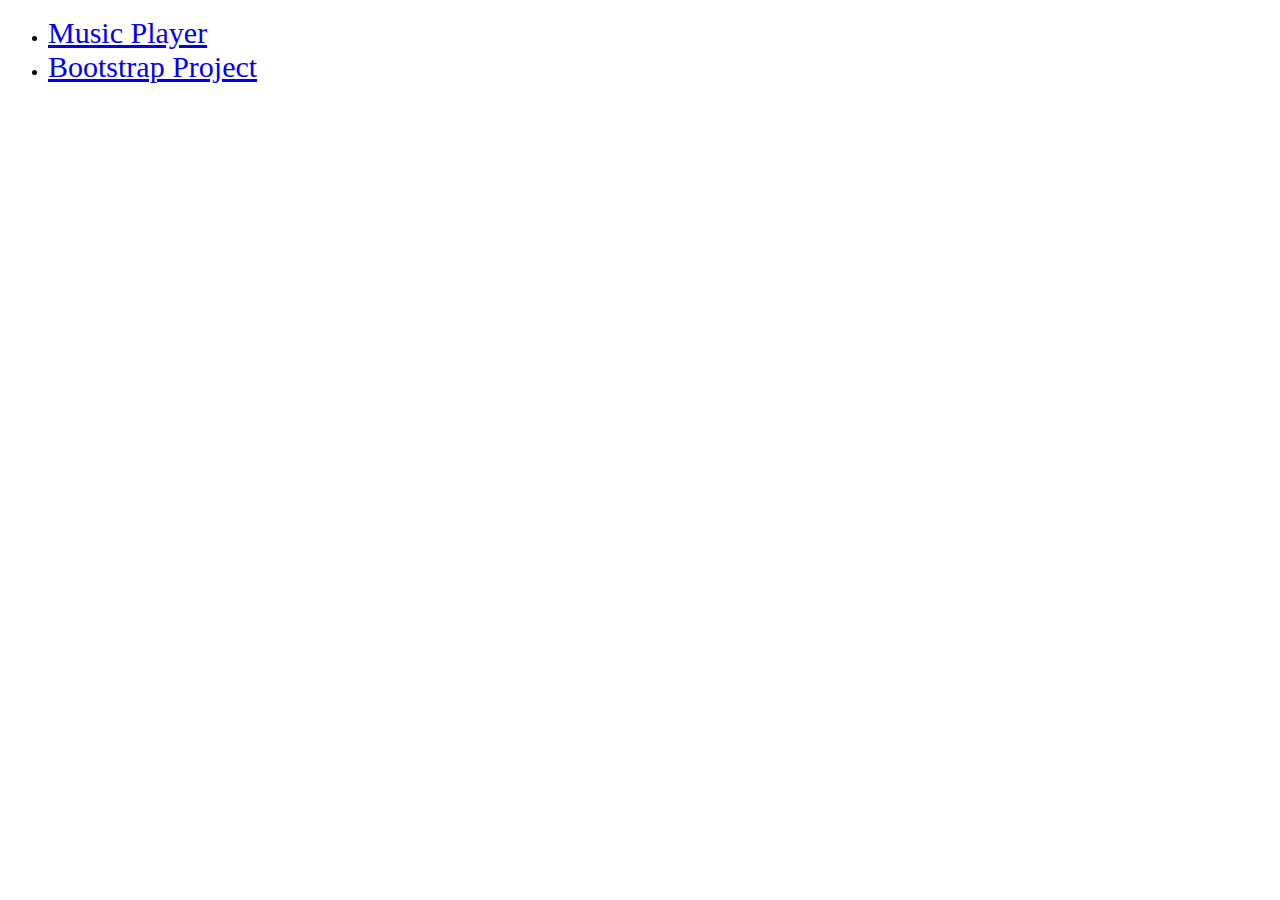
<file: index.html>
<!DOCTYPE html>
<html lang="en">

<head>
  <meta charset="UTF-8">
  <meta http-equiv="X-UA-Compatible" content="IE=edge">
  <meta name="viewport" content="width=device-width, initial-scale=1.0">
  <title>DuongThiThanhThao</title>

  <style>
    a {
      font-size: 30px;
    }
  </style>

</head>

<body>

  <ul>
    <li>
      <a target="_blank" href="/music-player/">Music Player</a>
    </li>
    <li>
      <a target="_blank" href="/bootstrap-project/">Bootstrap Project</a>
    </li>
  </ul>

</body>

</html>
</file>
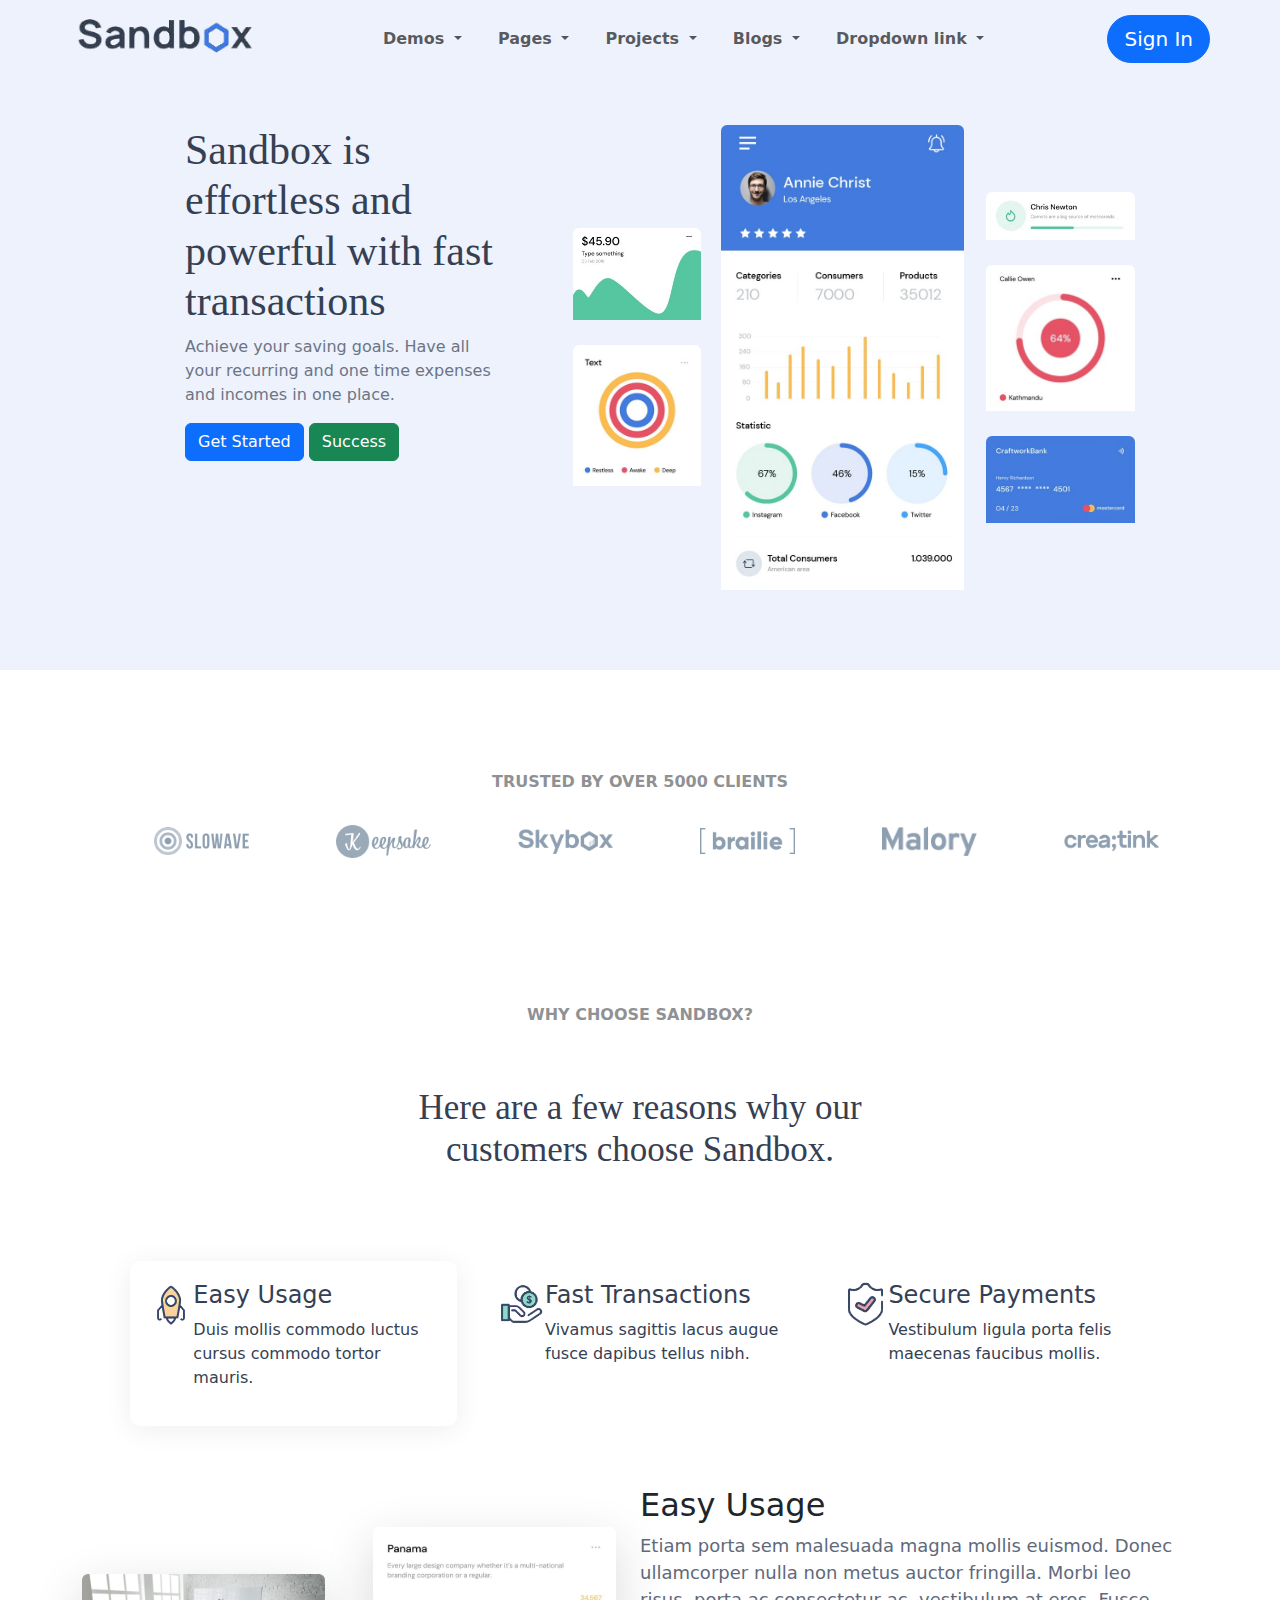
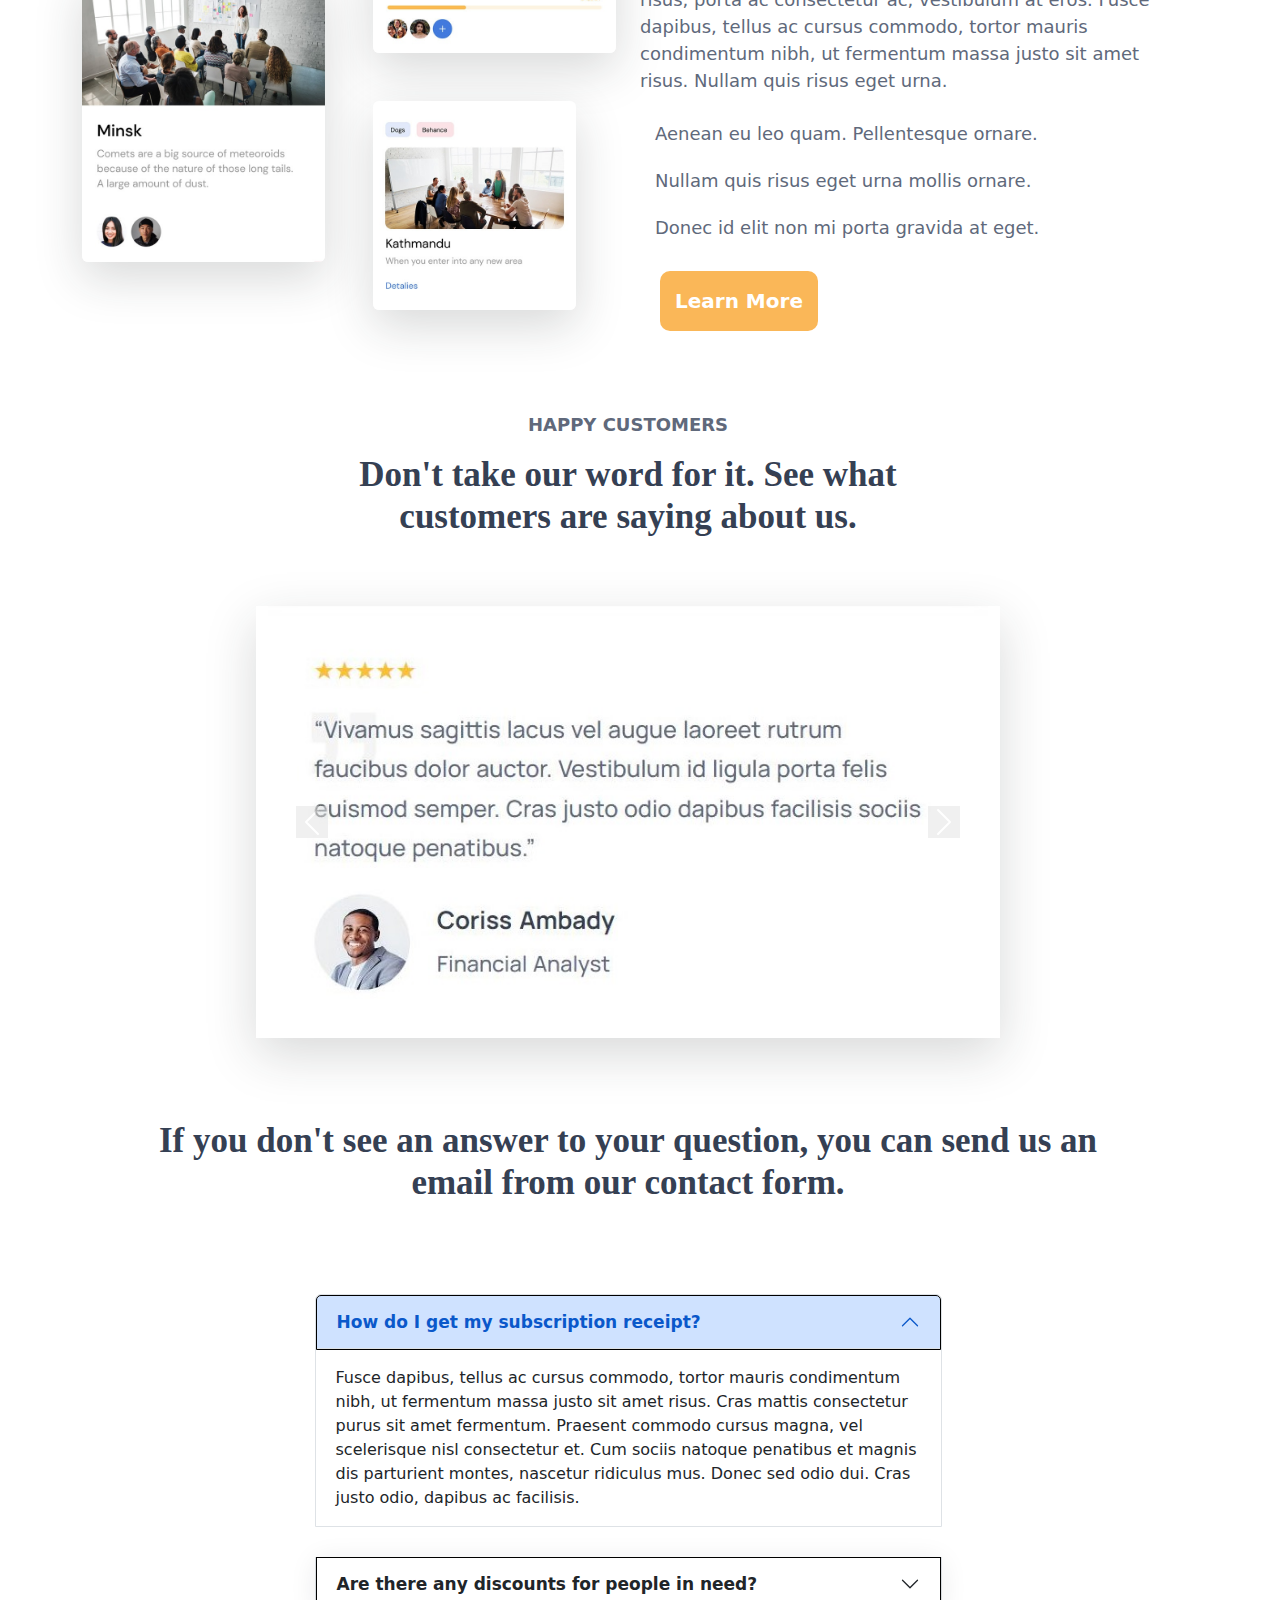
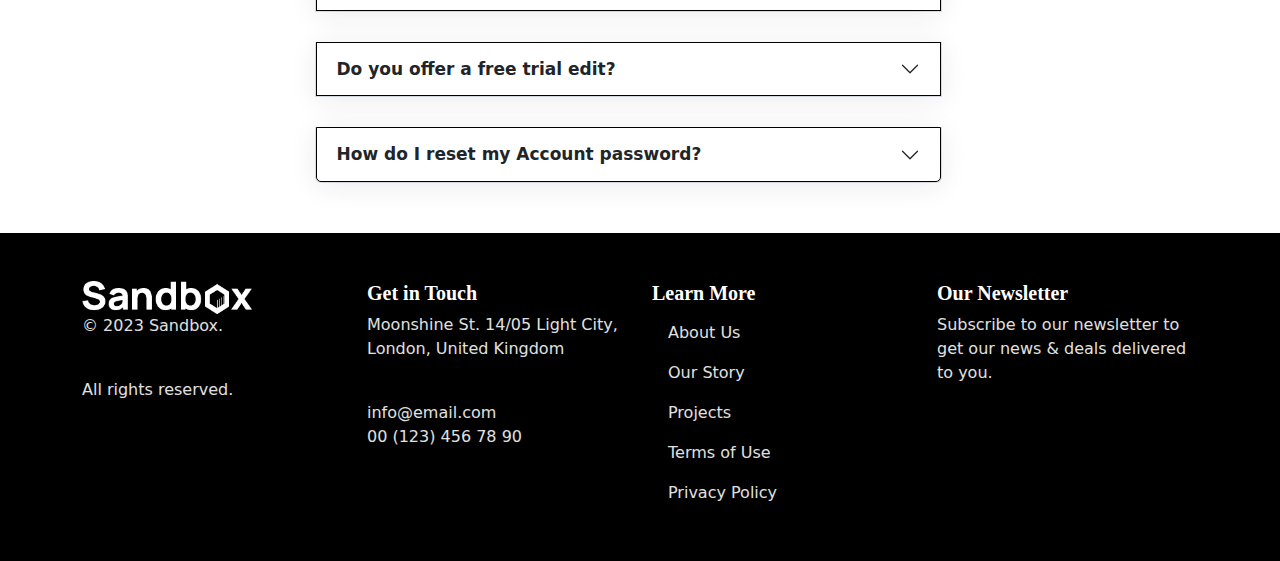
<file: bootstrap-project/index.html>
<!DOCTYPE html>
<html lang="en">

<head>
    <meta charset="UTF-8">
    <meta http-equiv="X-UA-Compatible" content="IE=edge">
    <meta name="viewport" content="width=device-width, initial-scale=1.0">
    <link rel="stylesheet" href="bootstrap/css/bootstrap.min.css">
    <link rel="stylesheet" href="bootstrap/css/BootstrapCss.css">
    <link rel="stylesheet" href="https://cdnjs.cloudflare.com/ajax/libs/font-awesome/6.3.0/css/all.min.css"
        integrity="sha512-SzlrxWUlpfuzQ+pcUCosxcglQRNAq/DZjVsC0lE40xsADsfeQoEypE+enwcOiGjk/bSuGGKHEyjSoQ1zVisanQ=="
        crossorigin="anonymous" referrerpolicy="no-referrer" />
    <title>Document</title>
</head>

<body>

    <div class="first-introduce">
        <div class="container">
            <div class="row">
                <div class="col-12 header fixed-top">
                    <nav class="navbar container navbar-expand-lg">
                        <img src="bootstrap/img/logo.png" alt="" class="col-lg-2 ">
                        <button class="navbar-toggler " type="button" data-bs-toggle="collapse"
                            data-bs-target="#navbarNavDropdown" aria-controls="navbarNavDropdown" aria-expanded="false"
                            aria-label="Toggle navigation">
                            <span class="navbar-toggler-icon"></span>
                        </button>
                        <div class="collapse navbar-collapse float-right col-lg-4" id="navbarNavDropdown">
                            <ul class="navbar-nav menuUl">
                                <li class="nav-item dropdown menuList">
                                    <a class="nav-link dropdown-toggle" href="#" role="button" data-bs-toggle="dropdown"
                                        aria-expanded="false">
                                        Demos
                                    </a>
                                    <ul class="dropdown-menu">
                                        <li><a class="dropdown-item" href="#">Action</a></li>
                                        <li><a class="dropdown-item" href="#">Another action</a></li>
                                        <li><a class="dropdown-item" href="#">Something else here</a></li>
                                    </ul>
                                </li>
                                <li class="nav-item dropdown menuList">
                                    <a class="nav-link dropdown-toggle" href="#" role="button" data-bs-toggle="dropdown"
                                        aria-expanded="false">
                                        Pages
                                    </a>
                                    <ul class="dropdown-menu">
                                        <li><a class="dropdown-item" href="#">Action</a></li>
                                        <li><a class="dropdown-item" href="#">Another action</a></li>
                                        <li><a class="dropdown-item" href="#">Something else here</a></li>
                                    </ul>
                                </li>
                                <li class="nav-item dropdown menuList">
                                    <a class="nav-link dropdown-toggle" href="#" role="button" data-bs-toggle="dropdown"
                                        aria-expanded="false">
                                        Projects
                                    </a>
                                    <ul class="dropdown-menu">
                                        <li><a class="dropdown-item" href="#">Action</a></li>
                                        <li><a class="dropdown-item" href="#">Another action</a></li>
                                        <li><a class="dropdown-item" href="#">Something else here</a></li>
                                    </ul>
                                </li>
                                <li class="nav-item dropdown menuList">
                                    <a class="nav-link dropdown-toggle" href="#" role="button" data-bs-toggle="dropdown"
                                        aria-expanded="false">
                                        Blogs
                                    </a>
                                    <ul class="dropdown-menu">
                                        <li><a class="dropdown-item" href="#">Action</a></li>
                                        <li><a class="dropdown-item" href="#">Another action</a></li>
                                        <li><a class="dropdown-item" href="#">Something else here</a></li>
                                    </ul>
                                </li>
                                <li class="nav-item dropdown menuList">
                                    <a class="nav-link dropdown-toggle" href="#" role="button" data-bs-toggle="dropdown"
                                        aria-expanded="false">
                                        Dropdown link
                                    </a>
                                    <ul class="dropdown-menu">
                                        <li><a class="dropdown-item" href="#">Action</a></li>
                                        <li><a class="dropdown-item" href="#">Another action</a></li>
                                        <li><a class="dropdown-item" href="#">Something else here</a></li>
                                    </ul>
                                </li>
                            </ul>
                            <button type="button" class="btn btn-primary btn-lg btnSignin">Sign In </button>
                        </div>
                    </nav>
                </div>
            </div>
            <div class="containerFirst d-lg-flex row">
                <div class="textDescription col-lg-5 ">
                    <h2>Sandbox is effortless and powerful with
                        fast transactions
                    </h2>
                    <p>
                        Achieve your saving goals. Have all your recurring and one time expenses and incomes in one
                        place.
                    </p>
                    <button type="button" class="btn btn-primary">Get Started</button>
                    <button type="button" class="btn btn-success">Success</button>
                </div>

                <div class="imgDescription col-lg-7">
                    <div class="blockImg1">
                        <img src="bootstrap/img/img1.jpg" class="rounded mx-auto d-block">
                        <img src="bootstrap/img/img2.jpg" class="rounded mx-auto d-block">
                    </div>
                    <div>
                        <img src="bootstrap/img/img6.jpg" class="rounded mx-auto d-block">

                    </div>
                    <div class="blockImg3">
                        <img src="bootstrap/img/img3.jpg" class="rounded mx-auto d-block">
                        <img src="bootstrap/img/img4.jpg" class="rounded mx-auto d-block">
                        <img src="bootstrap/img/img5.jpg" class="rounded mx-auto d-block">

                    </div>
                </div>
            </div>

        </div>
    </div>

    <div class="second-introduce">
        <div class="container">
            <div class="containerSnd row">
                <p><b>TRUSTED BY OVER 5000 CLIENTS</b></p>
                <div class=" row align-items-center brandLogo">
                    <div class="col-4 col-md-2"><img src="bootstrap/img/brand1.png"
                            class="setWidthImg img-fluid d-flex ms-auto"></div>
                    <div class="col-4 col-md-2"><img src="bootstrap/img/brand2.png"
                            class="setWidthImg img-fluid d-flex ms-auto"></div>
                    <div class="col-4 col-md-2"><img src="bootstrap/img/brand3.png"
                            class="setWidthImg img-fluid d-flex ms-auto"></div>
                    <div class="col-4 col-md-2"><img src="bootstrap/img/brand4.png"
                            class="setWidthImg img-fluid d-flex ms-auto"></div>
                    <div class="col-4 col-md-2"><img src="bootstrap/img/brand5.png"
                            class="setWidthImg img-fluid d-flex ms-auto"></div>
                    <div class="col-4 col-md-2"><img src="bootstrap/img/brand6.png"
                            class="setWidthImg img-fluid d-flex ms-auto"></div>
                </div>

            </div>

            <div class="containerRd row">
                <p><b>WHY CHOOSE SANDBOX?</b></p>
                <h2 class="text-center col-lg-6 col-md-8 ">Here are a few reasons why our customers choose Sandbox.</h2>
                <ul class="nav d-flex justify-content-between nav-justified flex-lg-row flex-column">
                    <li class="nav-item ">
                        <div class="nav-link d-flex navCss active " id="1">
                            <div>
                                <img src="bootstrap/img/icon1.png" alt="">
                            </div>
                            <div>
                                <h4>Easy Usage</h4>
                                <p>Duis mollis commodo luctus cursus commodo tortor mauris.</p>
                            </div>
                            </a>
                    </li>
                    <li class="nav-item">
                        <div class="nav-link d-flex navCss " id="2">
                            <div>
                                <img src="bootstrap/img/icon2.png" alt="">
                            </div>
                            <div>
                                <h4>Fast Transactions</h4>
                                <p>Vivamus sagittis lacus augue fusce dapibus tellus nibh.</p>
                            </div>
                            </a>

                    </li>
                    <li class="nav-item">
                        <div class="nav-link d-flex navCss " id="3">
                            <div>
                                <img src="bootstrap/img/icon3.png" alt="">
                            </div>
                            <div>
                                <h4>Secure Payments</h4>
                                <p>Vestibulum ligula porta felis maecenas faucibus mollis.</p>
                            </div>
                            </a>
                    </li>
                </ul>

                <!-- click title change content -->

                <div class="row gx-lg-8 gx-xl-12 gy-10 align-items-center activeDescription contentDescription ">
                    <div class="col-lg-6 ">
                        <div class="row gx-md-5 gy-5 align-items-center imgRate ">
                            <div class="col-6">
                                <img src="bootstrap/img/imgRate1.jpg" alt=""
                                    class="img-fluid rounded shadow-lg  ms-auto">

                            </div>
                            <div class="col-6">
                                <img src="bootstrap/img/imgRate2.jpg" alt=""
                                    class="img-fluid rounded shadow-lg  ms-auto mb-5">
                                <img src="bootstrap/img/imgRate3.jpg" alt=""
                                    class="img-fluid rounded shadow-lg  ms-auto col-10">
                            </div>
                        </div>

                    </div>


                    <div class="col-lg-6 description">
                        <h2>Easy Usage</h2>
                        <p>Etiam porta sem malesuada magna mollis euismod. Donec ullamcorper nulla non metus auctor
                            fringilla. Morbi leo risus,
                            porta ac consectetur ac, vestibulum at eros. Fusce dapibus, tellus ac cursus commodo, tortor
                            mauris condimentum nibh, ut
                            fermentum massa justo sit amet risus. Nullam quis risus eget urna.
                        </p>
                        <ul class="nav listRate">
                            <li><i class="fa fa-check-circle" aria-hidden="true"></i><span>Aenean eu leo quam.
                                    Pellentesque
                                    ornare.</span></li>
                            <li><i class="fa fa-check-circle" aria-hidden="true"></i><span>Nullam quis risus eget urna
                                    mollis ornare.</span></li>
                            <li><i class="fa fa-check-circle" aria-hidden="true"></i><span>Donec id elit non mi porta
                                    gravida at eget.</span></li>
                        </ul>
                        <button type="button" class="btnLearnMore">Learn More</button>
                    </div>
                </div>
                <!-- content2 -->
                <div class="row gx-lg-8 gx-xl-12 gy-10 align-items-center   contentDescription ">
                    <div class="col-lg-6 ">
                        <div class="row gx-md-5 gy-5 align-items-center imgRate ">
                            <div class="col-6">
                                <img src="bootstrap/img/imgRate4.jpg" alt=""
                                    class="img-fluid rounded shadow-lg  ms-auto">

                            </div>
                            <div class="col-6">
                                <img src="bootstrap/img/imgRate5.jpg" alt=""
                                    class="img-fluid rounded shadow-lg  ms-auto mb-5">
                                <img src="bootstrap/img/imgRate6.jpg" alt=""
                                    class="img-fluid rounded shadow-lg  ms-auto col-10">
                            </div>
                        </div>

                    </div>


                    <div class="col-lg-6 description content2 ">
                        <h2>Fast Transactions</h2>
                        <p>Etiam porta sem malesuada magna mollis euismod. Donec ullamcorper nulla non metus auctor
                            fringilla. Morbi leo risus,
                            porta ac consectetur ac, vestibulum at eros. Fusce dapibus, tellus ac cursus commodo, tortor
                            mauris condimentum nibh, ut
                            fermentum massa justo sit amet risus. Nullam quis risus eget urna.
                        </p>
                        <ul class="nav listRate">
                            <li><i class="fa fa-check-circle" aria-hidden="true"></i><span>Aenean eu leo quam.
                                    Pellentesque
                                    ornare.</span></li>
                            <li><i class="fa fa-check-circle" aria-hidden="true"></i><span>Nullam quis risus eget urna
                                    mollis ornare.</span></li>
                            <li><i class="fa fa-check-circle" aria-hidden="true"></i><span>Donec id elit non mi porta
                                    gravida at eget.</span></li>
                        </ul>
                        <button type="button" class="btnLearnMore">Learn More</button>
                    </div>
                </div>
                <!-- content3 -->
                <div class="row gx-lg-8 gx-xl-12 gy-10 align-items-center  contentDescription">
                    <div class="col-lg-6 ">
                        <div class="row gx-md-5 gy-5 align-items-center imgRate ">
                            <div class="col-6">
                                <img src="bootstrap/img/imgRate6.jpg" alt=""
                                    class="img-fluid rounded shadow-lg  ms-auto">

                            </div>
                            <div class="col-6">
                                <img src="bootstrap/img/imgRate7.jpg" alt=""
                                    class="img-fluid rounded shadow-lg  ms-auto mb-5">
                                <img src="bootstrap/img/imgRate4.jpg" alt=""
                                    class="img-fluid rounded shadow-lg  ms-auto col-10">
                            </div>
                        </div>

                    </div>


                    <div class="col-lg-6 description content3">
                        <h2>Secure Payments</h2>
                        <p>Etiam porta sem malesuada magna mollis euismod. Donec ullamcorper nulla non metus auctor
                            fringilla. Morbi leo risus,
                            porta ac consectetur ac, vestibulum at eros. Fusce dapibus, tellus ac cursus commodo, tortor
                            mauris condimentum nibh, ut
                            fermentum massa justo sit amet risus. Nullam quis risus eget urna.
                        </p>
                        <ul class="nav listRate">
                            <li><i class="fa fa-check-circle" aria-hidden="true"></i><span>Aenean eu leo quam.
                                    Pellentesque
                                    ornare.</span></li>
                            <li><i class="fa fa-check-circle" aria-hidden="true"></i><span>Nullam quis risus eget urna
                                    mollis ornare.</span></li>
                            <li><i class="fa fa-check-circle" aria-hidden="true"></i><span>Donec id elit non mi porta
                                    gravida at eget.</span></li>
                        </ul>
                        <button type="button" class="btnLearnMore">Learn More</button>
                    </div>
                </div>

                <div class="row">
                    <div class="col-12 customerRating">
                        <p><b>HAPPY CUSTOMERS</b></p>
                        <h2 class="text-center col-lg-6 col-md-8 ">Don't take our word for it. See what customers are
                            saying
                            about us.</h2>
                    </div>
                    <div id="carouselExample" class="carousel slide shadow-lg mx-auto col-lg-8">
                        <div class="carousel-inner">
                            <div class="carousel-item active">
                                <img src="bootstrap/img/rating1.jpg" class="d-block w-100" alt="">
                            </div>
                            <div class="carousel-item">
                                <img src="bootstrap/img/rating2.jpg" class="d-block w-100" alt="">
                            </div>
                            <div class="carousel-item">
                                <img src="bootstrap/img/rating3.jpg" class="d-block w-100" alt="">
                            </div>
                            <div class="carousel-item">
                                <img src="bootstrap/img/rating4.jpg" class="d-block w-100" alt="">
                            </div>
                            <div class="carousel-item">
                                <img src="bootstrap/img/rating5.jpg" class="d-block w-100" alt="">
                            </div>
                            <div class="carousel-item">
                                <img src="bootstrap/img/rating6.jpg" class="d-block w-100" alt="">
                            </div>
                        </div>
                        <button class="carousel-control-prev " type="button" data-bs-target="#carouselExample"
                            data-bs-slide="prev">
                            <span class="carousel-control-prev-icon btnCarousel" aria-hidden="true"></span>
                            <span class="visually-hidden">Previous</span>
                        </button>
                        <button class="carousel-control-next " type="button" data-bs-target="#carouselExample"
                            data-bs-slide="next">
                            <span class="carousel-control-next-icon btnCarousel" aria-hidden="true"></span>
                            <span class="visually-hidden">Next</span>
                        </button>
                    </div>
                </div>

                <div class="row">
                    <div class="attention col-lg-12 mx-auto">
                        <h2>If you don't see an answer to your question, you can send us an email from our contact form.
                        </h2>
                    </div>

                    <div class="accordion col-lg-7" id="accordionPanelsStayOpenExample">
                        <div class="accordion-item">
                            <h2 class="accordion-header" id="panelsStayOpen-headingOne">
                                <button class="accordion-button" type="button" data-bs-toggle="collapse"
                                    data-bs-target="#panelsStayOpen-collapseOne" aria-expanded="true"
                                    aria-controls="panelsStayOpen-collapseOne">
                                    How do I get my subscription receipt?
                                </button>
                            </h2>
                            <div id="panelsStayOpen-collapseOne" class="accordion-collapse collapse show"
                                aria-labelledby="panelsStayOpen-headingOne">
                                <div class="accordion-body">
                                    Fusce dapibus, tellus ac cursus commodo, tortor mauris condimentum nibh, ut
                                    fermentum massa justo sit amet risus. Cras
                                    mattis consectetur purus sit amet fermentum. Praesent commodo cursus magna, vel
                                    scelerisque nisl consectetur et. Cum
                                    sociis natoque penatibus et magnis dis parturient montes, nascetur ridiculus mus.
                                    Donec sed odio dui. Cras justo odio,
                                    dapibus ac facilisis.
                                </div>
                            </div>
                        </div>
                        <div class="accordion-item">
                            <h2 class="accordion-header" id="panelsStayOpen-headingTwo">
                                <button class="accordion-button collapsed" type="button" data-bs-toggle="collapse"
                                    data-bs-target="#panelsStayOpen-collapseTwo" aria-expanded="false"
                                    aria-controls="panelsStayOpen-collapseTwo">
                                    Are there any discounts for people in need?
                                </button>
                            </h2>
                            <div id="panelsStayOpen-collapseTwo" class="accordion-collapse collapse"
                                aria-labelledby="panelsStayOpen-headingTwo">
                                <div class="accordion-body">
                                    Fusce dapibus, tellus ac cursus commodo, tortor mauris condimentum nibh, ut
                                    fermentum massa justo sit amet risus. Cras
                                    mattis consectetur purus sit amet fermentum. Praesent commodo cursus magna, vel
                                    scelerisque nisl consectetur et. Cum
                                    sociis natoque penatibus et magnis dis parturient montes, nascetur ridiculus mus.
                                    Donec sed odio dui. Cras justo odio,
                                    dapibus ac facilisis.
                                </div>
                            </div>
                        </div>
                        <div class="accordion-item">
                            <h2 class="accordion-header" id="panelsStayOpen-headingThree">
                                <button class="accordion-button collapsed" type="button" data-bs-toggle="collapse"
                                    data-bs-target="#panelsStayOpen-collapseThree" aria-expanded="false"
                                    aria-controls="panelsStayOpen-collapseThree">
                                    Do you offer a free trial edit?
                                </button>
                            </h2>
                            <div id="panelsStayOpen-collapseThree" class="accordion-collapse collapse"
                                aria-labelledby="panelsStayOpen-headingThree">
                                <div class="accordion-body">
                                    Fusce dapibus, tellus ac cursus commodo, tortor mauris condimentum nibh, ut
                                    fermentum massa justo sit amet risus. Cras
                                    mattis consectetur purus sit amet fermentum. Praesent commodo cursus magna, vel
                                    scelerisque nisl consectetur et. Cum
                                    sociis natoque penatibus et magnis dis parturient montes, nascetur ridiculus mus.
                                    Donec sed odio dui. Cras justo odio,
                                    dapibus ac facilisis.
                                </div>
                            </div>
                        </div>
                        <div class="accordion-item">
                            <h2 class="accordion-header" id="panelsStayOpen-headingThree">
                                <button class="accordion-button collapsed" type="button" data-bs-toggle="collapse"
                                    data-bs-target="#panelsStayOpen-collapseThree" aria-expanded="false"
                                    aria-controls="panelsStayOpen-collapseThree">
                                    How do I reset my Account password?
                                </button>
                            </h2>
                            <div id="panelsStayOpen-collapseThree" class="accordion-collapse collapse"
                                aria-labelledby="panelsStayOpen-headingThree">
                                <div class="accordion-body">
                                    Fusce dapibus, tellus ac cursus commodo, tortor mauris condimentum nibh, ut
                                    fermentum massa justo sit amet risus. Cras
                                    mattis consectetur purus sit amet fermentum. Praesent commodo cursus magna, vel
                                    scelerisque nisl consectetur et. Cum
                                    sociis natoque penatibus et magnis dis parturient montes, nascetur ridiculus mus.
                                    Donec sed odio dui. Cras justo odio,
                                    dapibus ac facilisis.
                                </div>
                            </div>
                        </div>
                    </div>
                </div>


            </div>
        </div>
    </div>

    <div class="footer">
        <div class="container d-lg-flex py-5 py-md-15">
            <div class="row">
                <div class="col-md-4 col-lg-3 ">
                    <img src="bootstrap/img/logo-light.png" alt="" class="logoFooter">
                    <p>© 2023 Sandbox.</p>
                    <br>All rights reserved.
                </div>
                <div class="col-md-4 col-lg-3 navFooter">
                    <h2>Get in Touch</h2>
                    <p>Moonshine St. 14/05 Light City, London, United Kingdom</p>
                    <br>info@email.com
                    <br>00 (123) 456 78 90
                </div>
                <div class="col-md-4 col-lg-3 navFooter">
                    <h2>Learn More</h2>
                    <ul class="nav menuListFooter d-flex flex-column ">
                        <li><a href="" class="nav-link">About Us</a></li>
                        <li><a href="" class="nav-link">Our Story</a></li>
                        <li><a href="" class="nav-link">Projects</a></li>
                        <li><a href="" class="nav-link">Terms of Use</a></li>
                        <li><a href="" class="nav-link">Privacy Policy</a></li>
                    </ul>
                </div>
                <div class="col-md-4 col-lg-3 navFooter">
                    <h2>Our Newsletter</h2>
                    <p>Subscribe to our newsletter to get our news & deals delivered to you.</p>
                </div>
            </div>
        </div>
    </div>




    <script src="bootstrap/js/bootstrap.bundle.min.js"></script>
    <script src="bootstrap/js/BootstrapJS.js"></script>
</body>

</html>
</file>
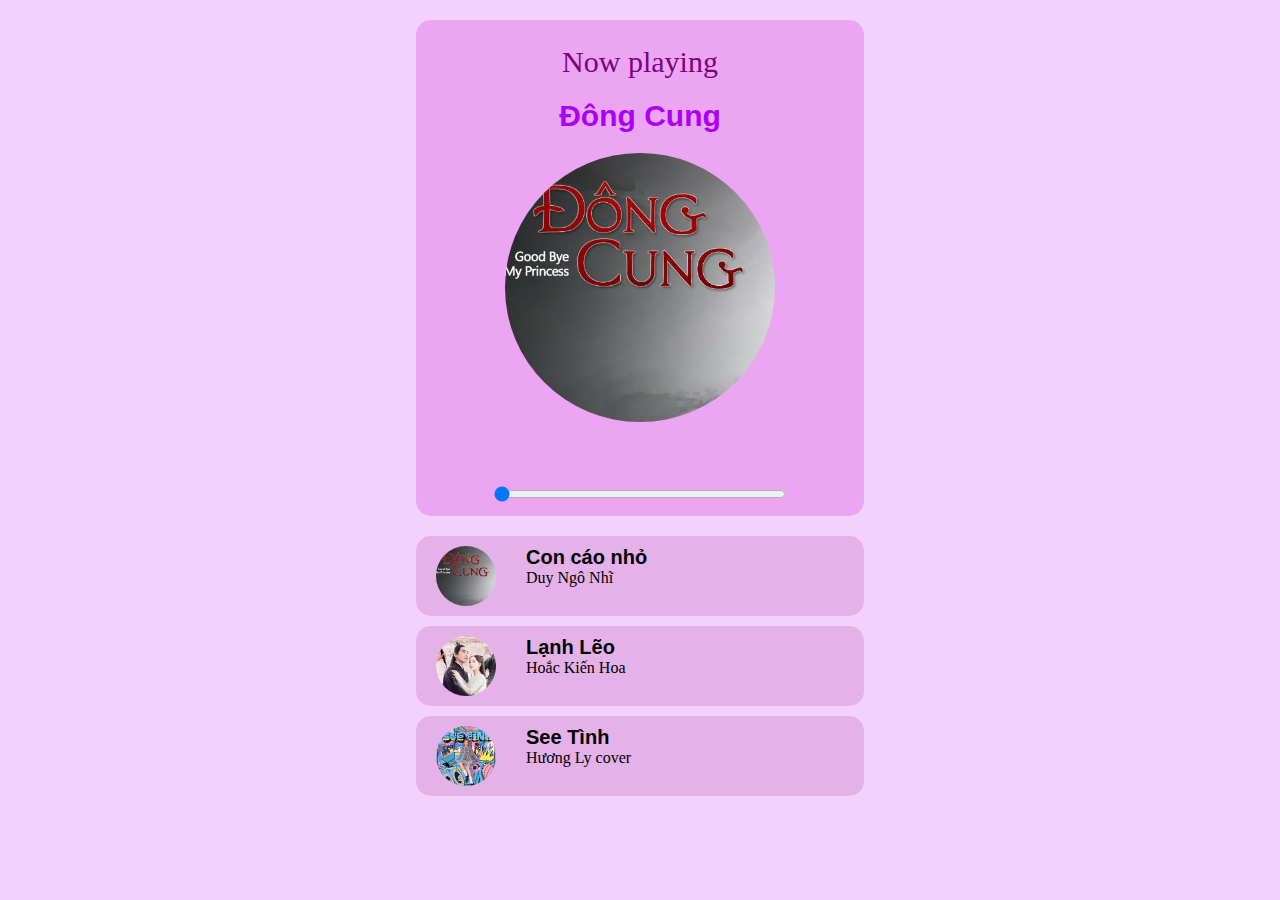
<file: music-player/index.html>
<!DOCTYPE html>
<html lang="en">

<head>
    <meta charset="UTF-8">
    <meta http-equiv="X-UA-Compatible" content="IE=edge">
    <meta name="viewport" content="width=device-width, initial-scale=1.0">
    <title>Music Player</title>
    <link rel="stylesheet" href="https://cdnjs.cloudflare.com/ajax/libs/font-awesome/6.2.0/css/all.min.css"
        integrity="sha512-xh6O/CkQoPOWDdYTDqeRdPCVd1SpvCA9XXcUnZS2FmJNp1coAFzvtCN9BmamE+4aHK8yyUHUSCcJHgXloTyT2A=="
        crossorigin="anonymous" referrerpolicy="no-referrer" />

    <!-- <link rel="stylesheet" href="all.min.css"> -->
    <link rel="stylesheet" href="CodeMusicPlayer.css">
</head>

<body>
    <div class="dashboard">
        <p>Now playing</p>
        <h3 id="title">Đông Cung</h3>

        <div class="imgSong">
            <img id="imageSong" src="dongcung.jpg">
        </div>

        <div class="control">

            <div class="songBefore">
                <i class="fa-solid fa-backward-step"></i>
            </div>

            <div class="pauseBtn">
                <i class="fa-solid fa-pause"></i>
            </div>

            <div class="playBtn">
                <i class="fa-solid fa-play"></i>
            </div>

            <div class="songAfter">
                <i class="fa-solid fa-forward-step"></i>
            </div>

        </div>

        <input id="progress" type="range" value="0" step="1" min="0" max="100">

        <audio loop id="audio"></audio>
    </div>

    <div class="playlist">
        <!-- <div class="song1">
            <img src="tamsinh.jpg">
            <div class="contentSong">
                <h4>Tam sinh tam thế thập lý đào hoa</h4>
                <p>K-Twittie</p>
            </div>
        </div>

        <div class="song1">
            <img src="tamsinh.jpg">
            <div class="contentSong">
                <h4>Tam sinh tam thế </h4>
                <p>K-Twittie</p>
            </div>
        </div> -->
    </div>

    <script src="CodeMusicPlayer.js"></script>
</body>

</html>
</file>
<file: music-player/CodeMusicPlayer.css>
* {
    margin: 0;
    padding: 0;
    box-sizing: border-box;
}

body {
    background-color: #f2d2fc;
}

.dashboard .control {
    display: flex;
    justify-content: center;
    padding: 20px;
}

.dashboard .control > div {
    padding: 5px;
    width: 45px;
}

#imageSong {
    width: 270px;
    border-radius: 50%;
    /* animation: rotate 10s linear infinite; */
}

@keyframes rotate {
    from {
        transform: rotate(0deg);
    }

    to {
        transform: rotate(360deg);
    }
}

.pauseBtn {
    display: none;
}

.fa-play:hover {
    cursor: pointer;
}

.fa-pause:hover {
    cursor: pointer;
}

#progress {
    width: 65%;
    padding: 10px 0;
}

#progress:hover {
    cursor: pointer;
}

.fa-solid {
    font-size: 30px;
    color: purple;
}

.dashboard > p {
    font-size: 30px;
    font-family: 'FontAwesome';
    color: purple;
    padding: 25px 25px 0;
}

.dashboard > h3 {
    font-family: 'Trebuchet MS', 'Lucida Sans Unicode', 'Lucida Grande',
        'Lucida Sans', Arial, sans-serif;
    padding: 20px;
    font-size: 30px;
    opacity: 1;
    color: #aa00f6;
}

.playlist {
    display: flex;
    margin: 0 auto;
    width: 35%;
    flex-direction: column;
}

.song1 {
    display: flex;
    background-color: #e4b1e9;
    border-radius: 15px;
    padding: 10px;
    margin-bottom: 10px;
}

.song1 > img {
    width: 60px;
    height: 60px;
    border-radius: 50%;
    margin-left: 10px;
}

.contentSong {
    margin-left: 30px;
}
.contentSong > p {
    font-family: Cambria, Cochin, Georgia, Times, 'Times New Roman', serif;
}

.contentSong > h4 {
    font-size: 20px;
    font-family: sans-serif;
}

.dashboard {
    text-align: center;
    margin: 20px auto;
    border-radius: 15px;
    width: 35%;
    background-color: #eba5f3;
    /* position: fixed; */
}

.dashboard > h4 {
    font-family: 'Trebuchet MS', 'Lucida Sans Unicode', 'Lucida Grande',
        'Lucida Sans', Arial, sans-serif;
    color: #e700a07d;
}
</file>
<file: bootstrap-project/bootstrap/css/BootstrapCss.css>
* {
    margin: 0;
    padding: 0;
    box-sizing: border-box;
}

.header {
    background-color: #edf2fc;
}

.first-introduce {
    background-color: #edf2fc;
}


.second-introduce {
    border-color: #fefefe;
}

.btnSignin {
    border-radius: 50px;
}

.menuList {
    padding: 10px;
}

.menuList>a {
    font-weight: bold;
}

.containerFirst {
    margin-top: 70px;
    /* display: flex; */
    padding: 55px;
    background-color: #edf2fc;

}

.imgDescription {
    display: flex;
}

.imgDescription>div>img {
    width: 90%;
    padding-bottom: 25px;
}

.textDescription>h2 {
    font-family: Georgia, 'Times New Roman', Times, serif;
    font-size: 42px;
    color: #354053;
}

.textDescription>p {
    color: #354053;
    opacity: 0.7;
}

.textDescription {
    padding: 0 60px 50px;
}

.blockImg1 {
    display: flex;
    flex-direction: column;
    justify-content: center;
}

.blockImg3 {
    display: flex;
    flex-direction: column;
    justify-content: center;
}

.setWidthImg {
    width: 60%;
    margin: 15px;
}

.brandLogo {
    margin: 0 auto;
}

.containerSnd {
    margin: 100px auto;
}

.containerRd {
    padding-bottom: 50px;
}

.containerRd>p,
.containerSnd>p {
    text-align: center;
    opacity: 0.5;
}

.containerRd>h2 {
    font-family: Georgia, 'Times New Roman', Times, serif;
    font-size: 35px;
    margin: 30px auto;
    color: #354053;
}

.containerRd>p {
    margin: 30px auto;
}

.containerRd>ul {
    padding: 50px;
}

.containerRd>ul>li {
    margin: 10px;
}

.menuUl {
    flex-grow: 1;
    justify-content: center;
}

.navCss>div {
    color: #354053;
    text-align: left;
}

.active {
    background-color: white;
    box-shadow: 0 0.25rem 1.75rem rgb(30 34 40 / 7%)
}

.navCss {
    border-radius: 10px;
    padding: 20px;
}

.navCss>div>img {
    width: 100%;
}

.navCss:hover {
    cursor: pointer;
    background-color: white;
}

.fa-check-circle {
    color: #fab775;

}

.listRate>li {
    padding: 10px;
}

.description>ul>li>span {
    margin-left: 5px;
    color: #60697b;
    font-size: large;
}

.description>p {
    color: #60697b;
    font-size: large;
}

.contentDescription {
    display: none;
}

.activeDescription {
    display: flex;
}

.btnLearnMore {
    background-color: #fab758;
    border: none;
    color: white;
    font-weight: 600;
    font-size: 20px;
    padding: 15px;
    border-radius: 10px;
    margin: 20px;
}

.content2>button {
    background-color: #45c4a0;

}

.content2>ul>li>i {
    color: #45c4a0;
}

.btnLearnMore:hover {
    box-shadow: 0 0.25rem 1.75rem rgb(30 34 40 / 7%)
}

.content3>button {
    background-color: #e2626b;
}

.content3>ul>li>i {
    color: #e2626b;
}

.btnCarousel {
    background-color: #e1e1e1;
}

.customerRating {
    display: flex;
    flex-direction: column;
    align-items: center;
    margin: 60px 0;
}

.customerRating>p {
    color: #60697b;
    font-size: large;
}

.customerRating>h2 {
    font-family: Georgia, 'Times New Roman', Times, serif;
    font-size: 35px;
    color: #354053;
    font-weight: 600;
}

.accordion-item {
    margin-top: 30px;
}

.accordion-button {
    border: 1px solid black;
    font-weight: bolder;
    font-size: 17px;
    box-shadow: 0 0.25rem 1.75rem rgb(30 34 40 / 9%)
}

.accordion-button:hover {
    color: #3f78e0;

}

.accordion {
    margin: 0 auto;

}

.attention>h2 {
    font-family: Georgia, 'Times New Roman', Times, serif;
    font-size: 35px;
    color: #354053;
    font-weight: 600;
    padding: 52px;
    text-align: center;
    margin-top: 30px;
}

.footer {
    background-color: black;
}

.footer>.container {
    color: rgb(224, 224, 224);
}

.logoFooter {
    width: 65%;

}

.menuListFooter>li>a {
    color: rgb(224, 224, 224);
}

.navFooter>h2 {
    font-family: Georgia, 'Times New Roman', Times, serif;
    font-size: 20px;
    font-weight: 600;
    color: white;
}
</file>
